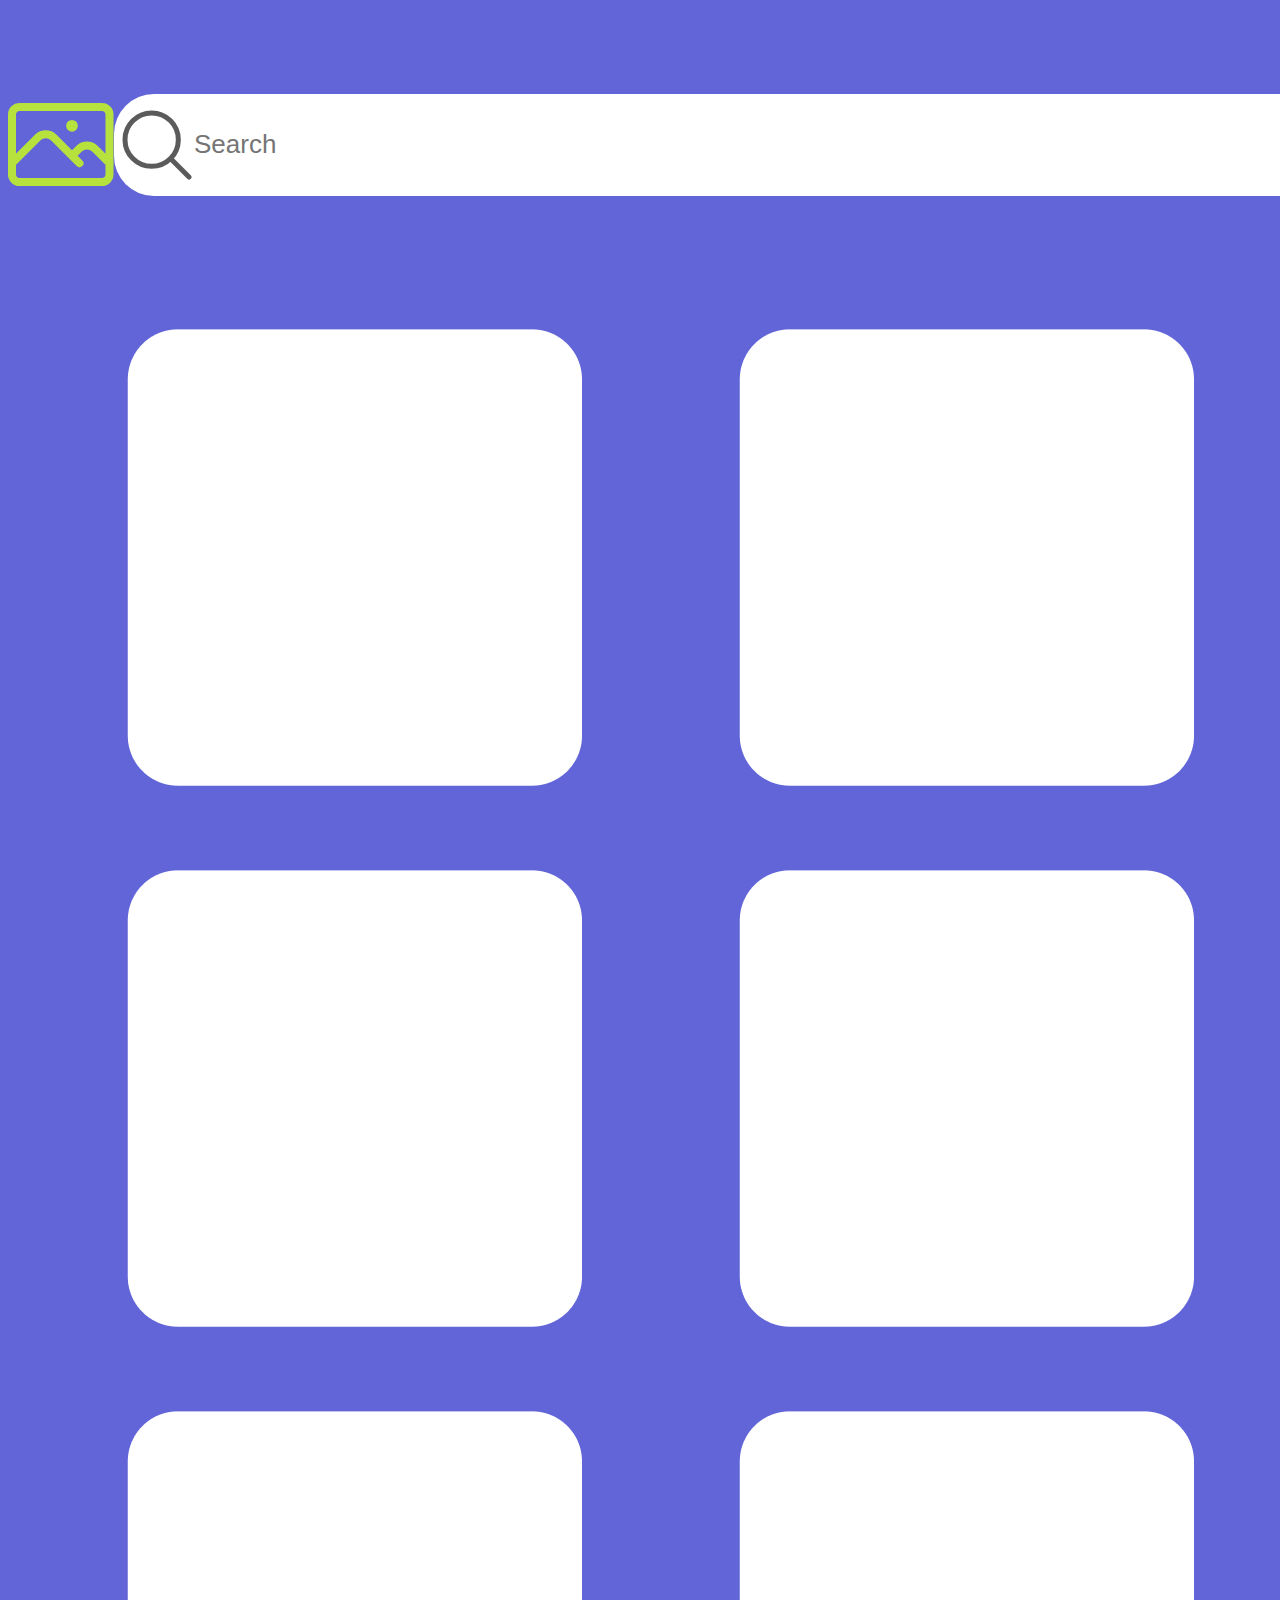
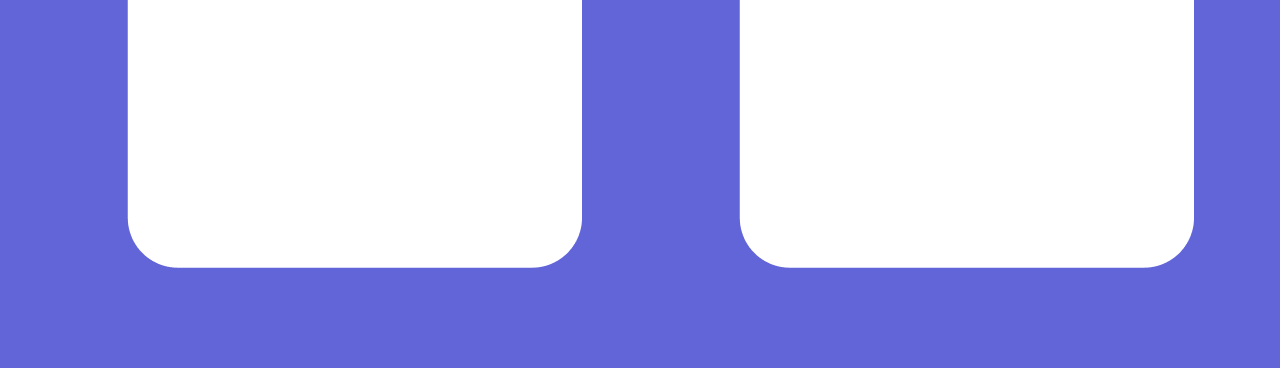
<file: index.html>
<!DOCTYPE html>
<html lang="ru">

<head>
	<meta charset="UTF-8">
	<meta name="viewport" content="width=device-width, initial-scale=1.0">
	<link rel="stylesheet" href="./style.css">
	<link rel="import" href="./components/grid.html">
	<title>ImageAI</title>
</head>

<body class='root'>
	<header class='header'>
		<img src='./assets/icons/Vector.svg'>
		<div id='search1'>
			<input placeholder='Search' type=" text" id="search11" class='search'>
		</div>

		<div class='headerBtn'>
			<button><img src='./assets/icons/user-circle.svg'></button>
			<button><img src='./assets/icons/Group 2.svg'></button>
		</div>
	</header>
	<div>
		<ul class='images'>
			<li  class='imageElement' >
				<img src='./assets/images/Frame 08.png'>
			</li>
            <li class='imageElement'>
				<img src='./assets/images/Frame 08.png'>
			</li>
            <li class='imageElement'>
				<img src='./assets/images/Frame 08.png'>
			</li>
            <li class='imageElement'>
				<img src='./assets/images/Frame 08.png'>
			</li>
            <li class='imageElement'>
				<img src='./assets/images/Frame 08.png'>
			</li>
            <li class='imageElement'>
				<img src='./assets/images/Frame 08.png'>
			</li>
		</ul>
	</div>
</body>
<script src="./index.js"></script>

</html>
<!-- верстай
		добавь обнуление стилей для button - yes, просто обращаемся к button: {
			и дальше сам код найди в инете
		}
    1. чтобы использовать кратинку внутри input используй атрибут placeholder в него можно всунуть текст или картинку, как это делать? гуглить    
		должна быть иконка картинки как логотип
		затем инпут
		и две иконки в виде кнопки
		на которых будет попап -->
</file>
<file: style.css>
.header {
	display: flex;
	flex-wrap: no-wrap;
	justify-content: space-around;
	align-items: center;

    margin-top: 40px;
    margin-bottom: 80px;
}
.root {
	background-color: #6165d7;
	ul > li {
		display: list-item;
		list-style: none;
	}
}
button {
	padding: 0;
	border: none;
	font: inherit;
	color: inherit;
	background-color: transparent;
	cursor: pointer;
}

.search {
	background-image: url('./assets/icons/Vector (1).svg');
	background-repeat: no-repeat;
	background-position: 8px center;
	width: 1210px;
	height: 92px;
	border-radius: 40px;
	font-size: 26px;
	flex-shrink: 0;
	padding: 5px 0px 5px 80px;
    border-style: none;
}

.headerBtn {
    align-items: center;
}

.images {
	display: flex;
	flex-wrap: wrap;
	justify-content: space-around;
	align-items: center;
}

.imageElement {
	margin-bottom: 80px;
}
</file>
